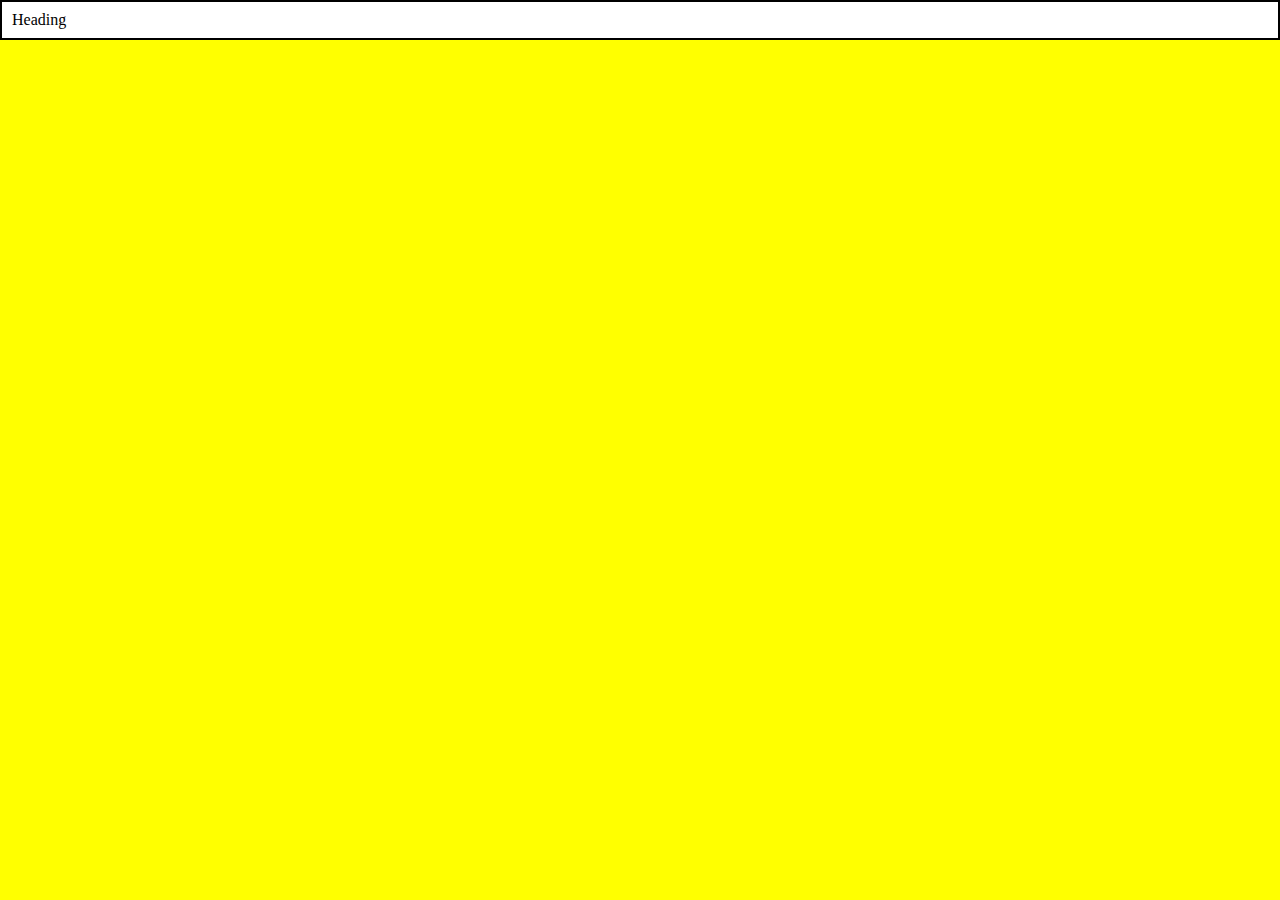
<file: exercises/compass-demo/index.html>
<!DOCTYPE html>
<html>
    <head>
        <meta charset="utf-8">
        <meta name="viewport" content="width=device-width, initial-scale=1.0">
        <link href="css/main.css" rel="stylesheet">
        <title>Document</title>
    </head>
    <body>
        <header>
            <h1>Heading</h1>
        </header>

    </body>
</html>
</file>
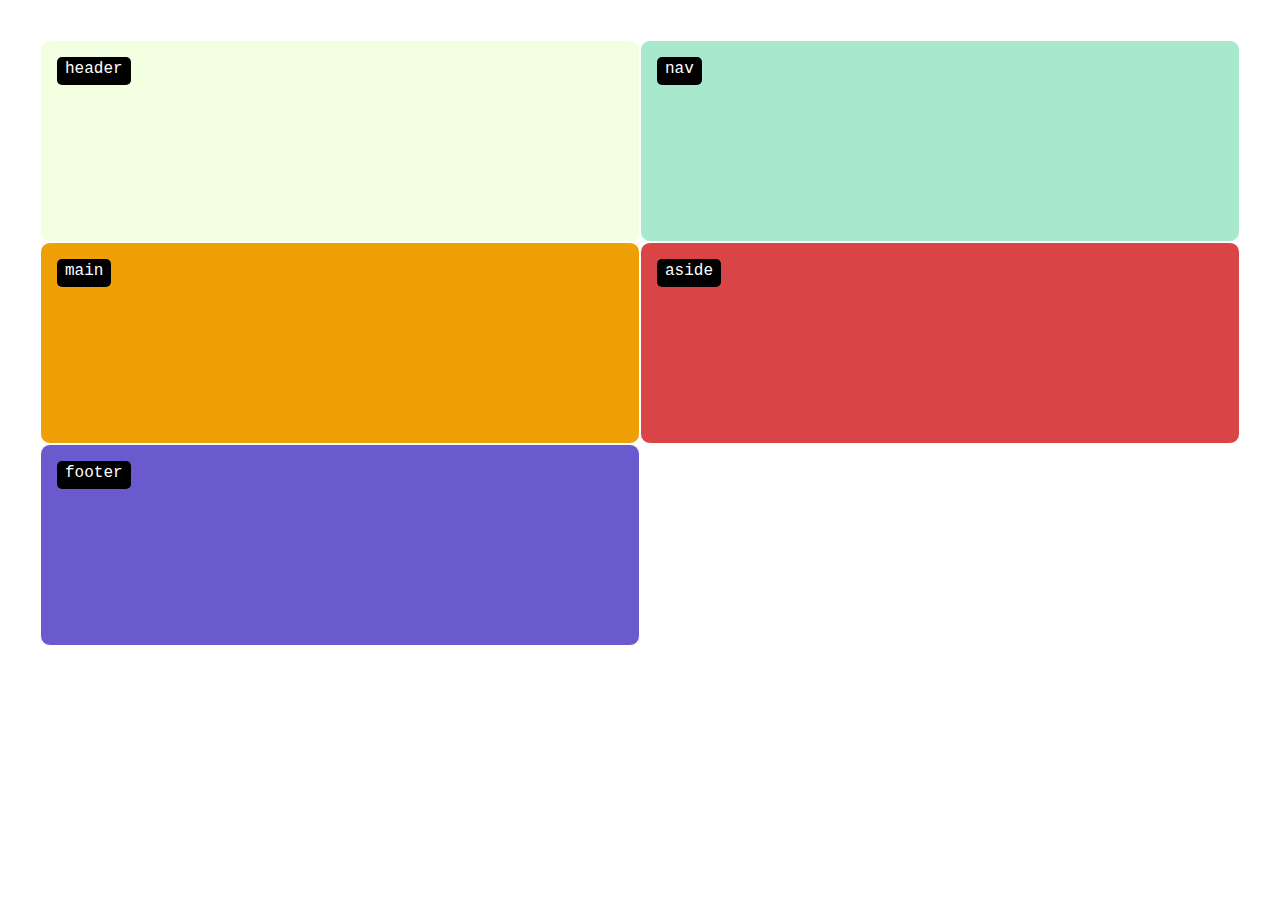
<file: exercises/grid-demo/index.html>
<!DOCTYPE html>
<html>
    <head>
        <meta charset="utf-8">
        <meta name="viewport" content="width=device-width, initial-scale=1.0">
        <link href="css/main.css" rel="stylesheet">
        <script src="https://ajax.googleapis.com/ajax/libs/jquery/3.3.1/jquery.min.js"></script>
        <title></title>
    </head>
<body>
    <div class="site">

        <header></header>
        <nav></nav>
        <main></main>
        <aside></aside>
        <footer></footer>
    </div>
</body>
</html>
</file>
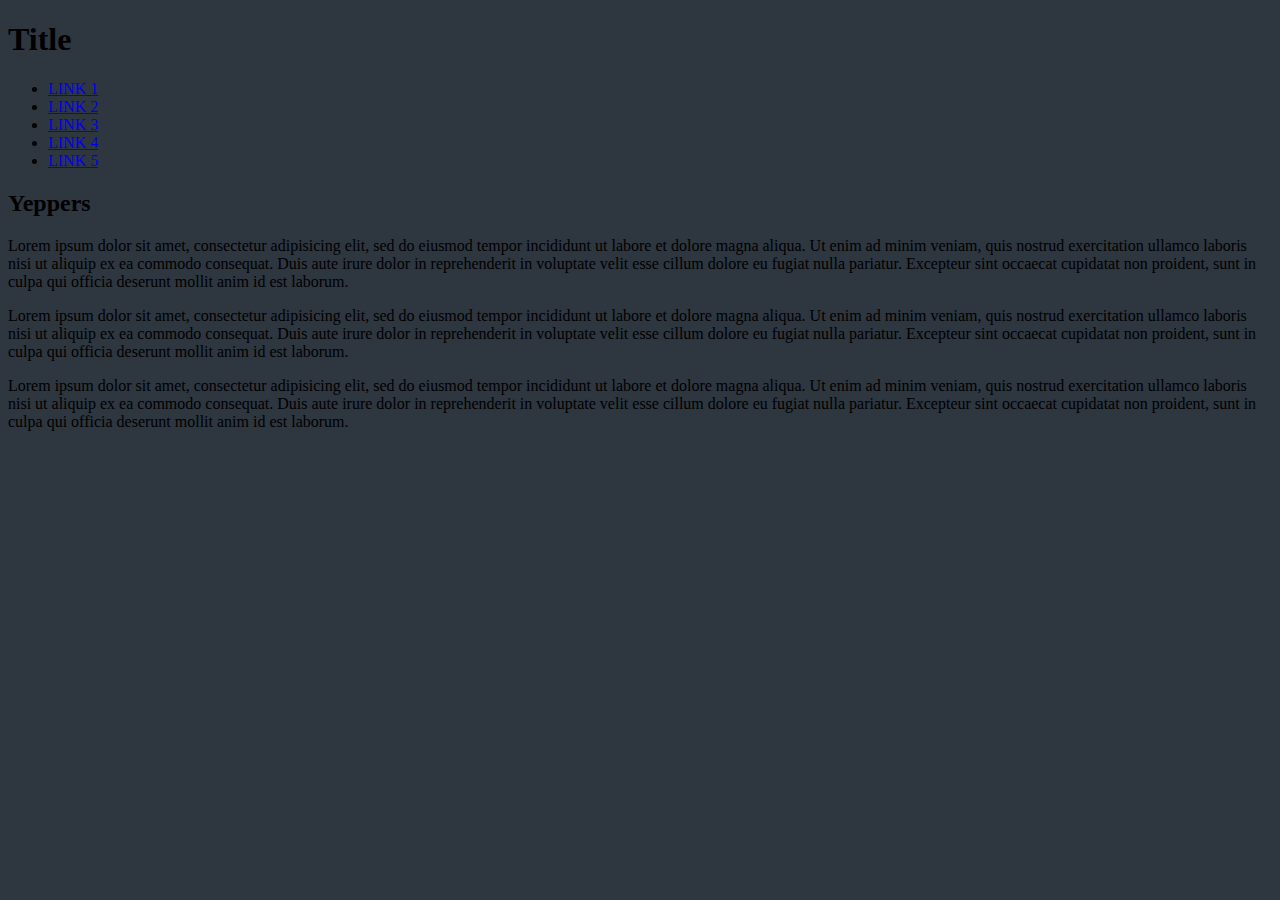
<file: exercises/sassy/index.html>
<!DOCTYPE html>
<html lang="en">
<head>
    <meta charset="UTF-8">
    <meta name="viewport" content="width=device-width, initial-scale=1.0">
    <link href="css/main.css" rel="stylesheet">
    <title>Document</title>
</head>
<body>
    <header>
        <h1>Title</h1>
    </header>
    <div class="container"></div>

    <nav>
        <ul>
            <li><a href="#">LINK 1</a></li>
            <li><a href="#">LINK 2</a></li>
            <li><a href="#">LINK 3</a></li>
            <li><a href="#">LINK 4</a></li>
            <li><a href="#">LINK 5</a></li>
        </ul>
    </nav>
    <main>
        <h2>Yeppers</h2>
        <p>Lorem ipsum dolor sit amet, consectetur adipisicing elit, sed do eiusmod tempor incididunt ut labore et dolore magna aliqua. Ut enim ad minim veniam, quis nostrud exercitation ullamco laboris nisi ut aliquip ex ea commodo consequat. Duis aute irure dolor in reprehenderit in voluptate velit esse cillum dolore eu fugiat nulla pariatur. Excepteur sint occaecat cupidatat non proident, sunt in culpa qui officia deserunt mollit anim id est laborum.</p>
        <p>Lorem ipsum dolor sit amet, consectetur adipisicing elit, sed do eiusmod tempor incididunt ut labore et dolore magna aliqua. Ut enim ad minim veniam, quis nostrud exercitation ullamco laboris nisi ut aliquip ex ea commodo consequat. Duis aute irure dolor in reprehenderit in voluptate velit esse cillum dolore eu fugiat nulla pariatur. Excepteur sint occaecat cupidatat non proident, sunt in culpa qui officia deserunt mollit anim id est laborum.</p>
        <p>Lorem ipsum dolor sit amet, consectetur adipisicing elit, sed do eiusmod tempor incididunt ut labore et dolore magna aliqua. Ut enim ad minim veniam, quis nostrud exercitation ullamco laboris nisi ut aliquip ex ea commodo consequat. Duis aute irure dolor in reprehenderit in voluptate velit esse cillum dolore eu fugiat nulla pariatur. Excepteur sint occaecat cupidatat non proident, sunt in culpa qui officia deserunt mollit anim id est laborum.</p>
    </main>

</body>
</html>
</file>
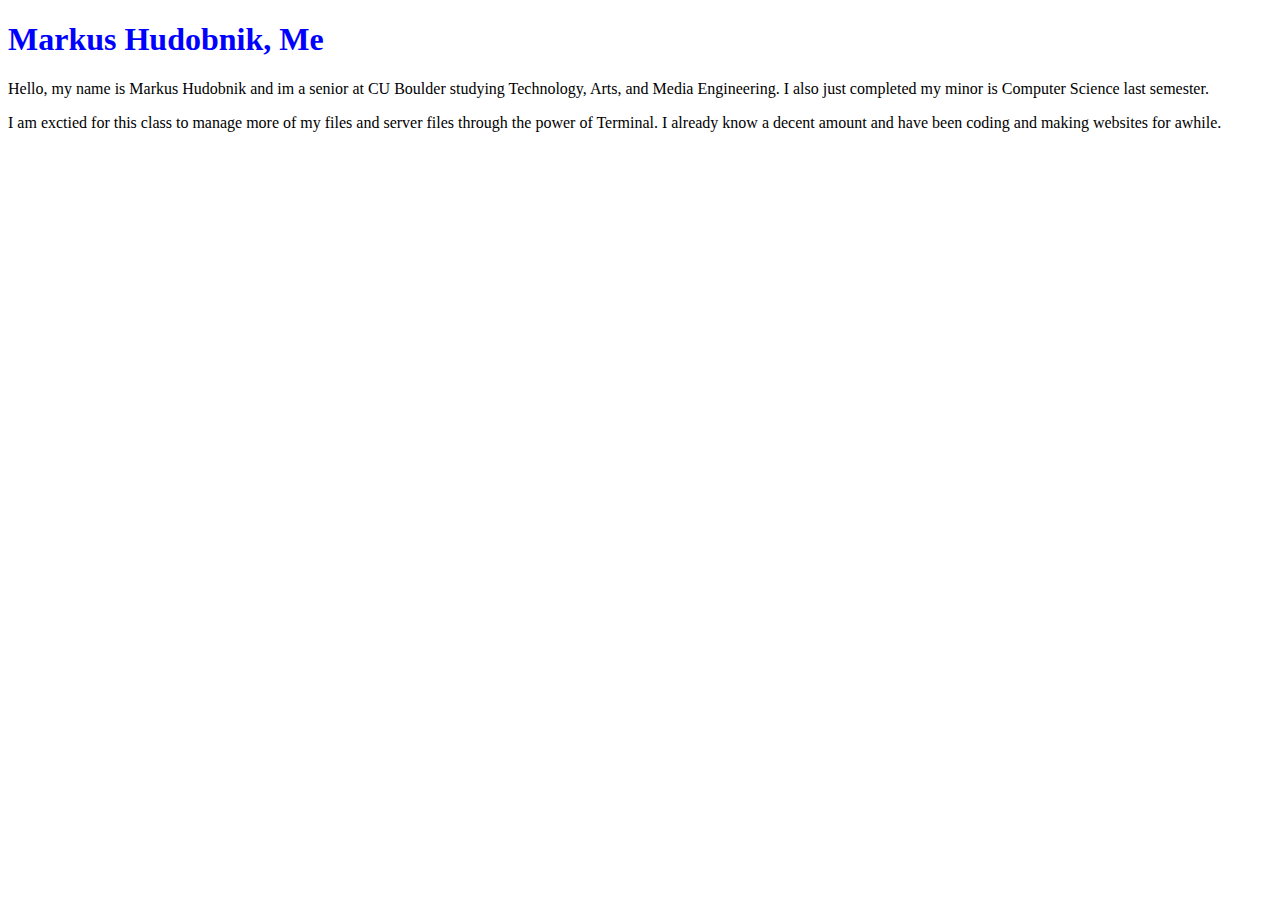
<file: me.html>
<!DOCTYPE html>

<html>
<head>
<meta charset="utf-8">
<link href="css/me.css" rel="stylesheet">
<meta content="width=device-width, initial-scale=1.0" name="viewport">
<title>Me</title>
</head>
<body>
	<h1>Markus Hudobnik, Me</h1>
	<p>Hello, my name is Markus Hudobnik and im a senior at CU Boulder studying Technology, Arts, and Media Engineering. I also just completed my minor is Computer Science last semester.</p>
	<p>I am exctied for this class to manage more of my files and server files through the power of Terminal. I already know a decent amount and have been coding and making websites for awhile. </p>
</body>
</html>
</file>
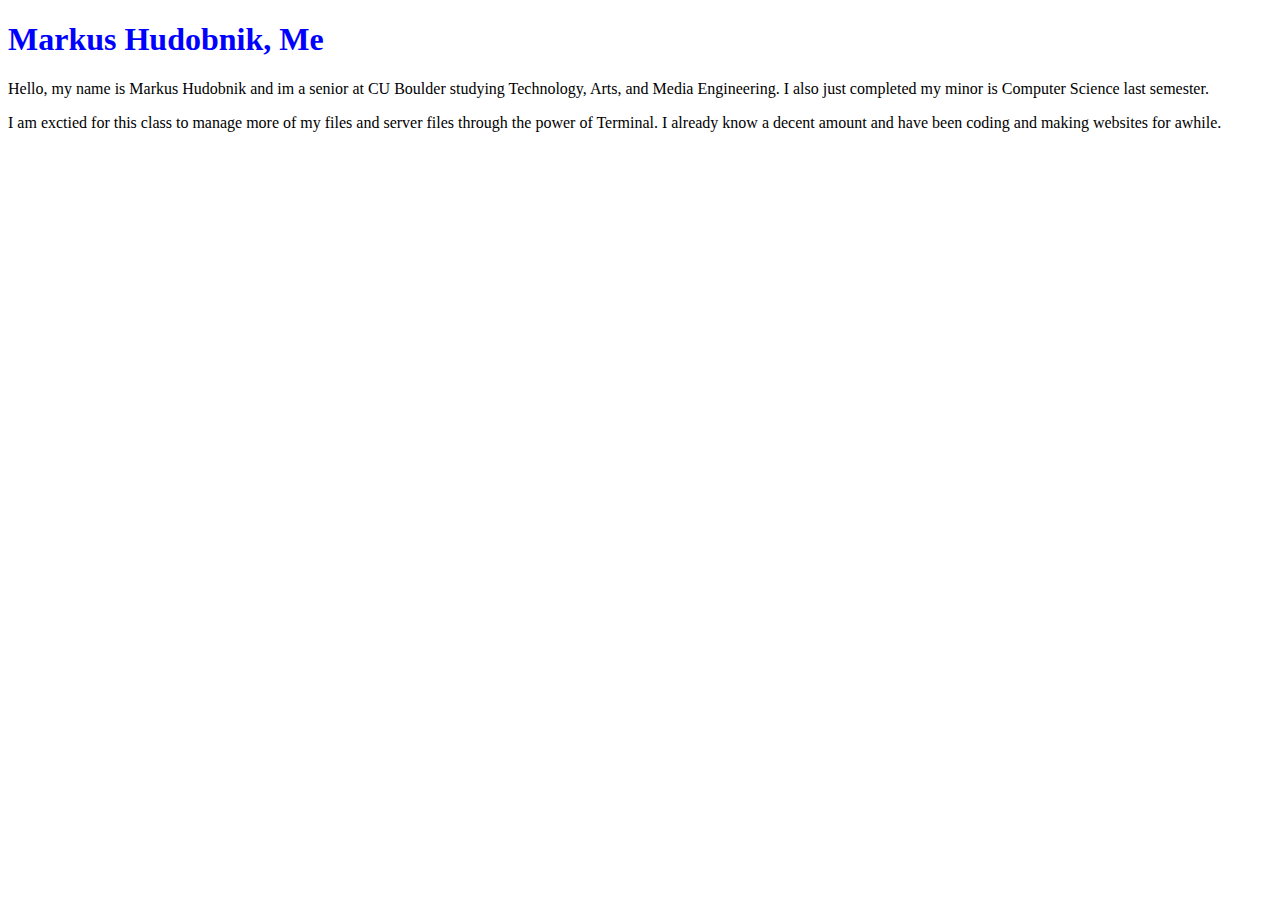
<file: exercises/me.html>
<!DOCTYPE html>

<html>
<head>
<meta charset="utf-8">
<link href="me.css" rel="stylesheet">
<meta content="width=device-width, initial-scale=1.0" name="viewport">
<title>Me</title>
</head>
<body>
	<h1>Markus Hudobnik, Me</h1>
	<p>Hello, my name is Markus Hudobnik and im a senior at CU Boulder studying Technology, Arts, and Media Engineering. I also just completed my minor is Computer Science last semester.</p>
	<p>I am exctied for this class to manage more of my files and server files through the power of Terminal. I already know a decent amount and have been coding and making websites for awhile. </p>
</body>
</html>
</file>
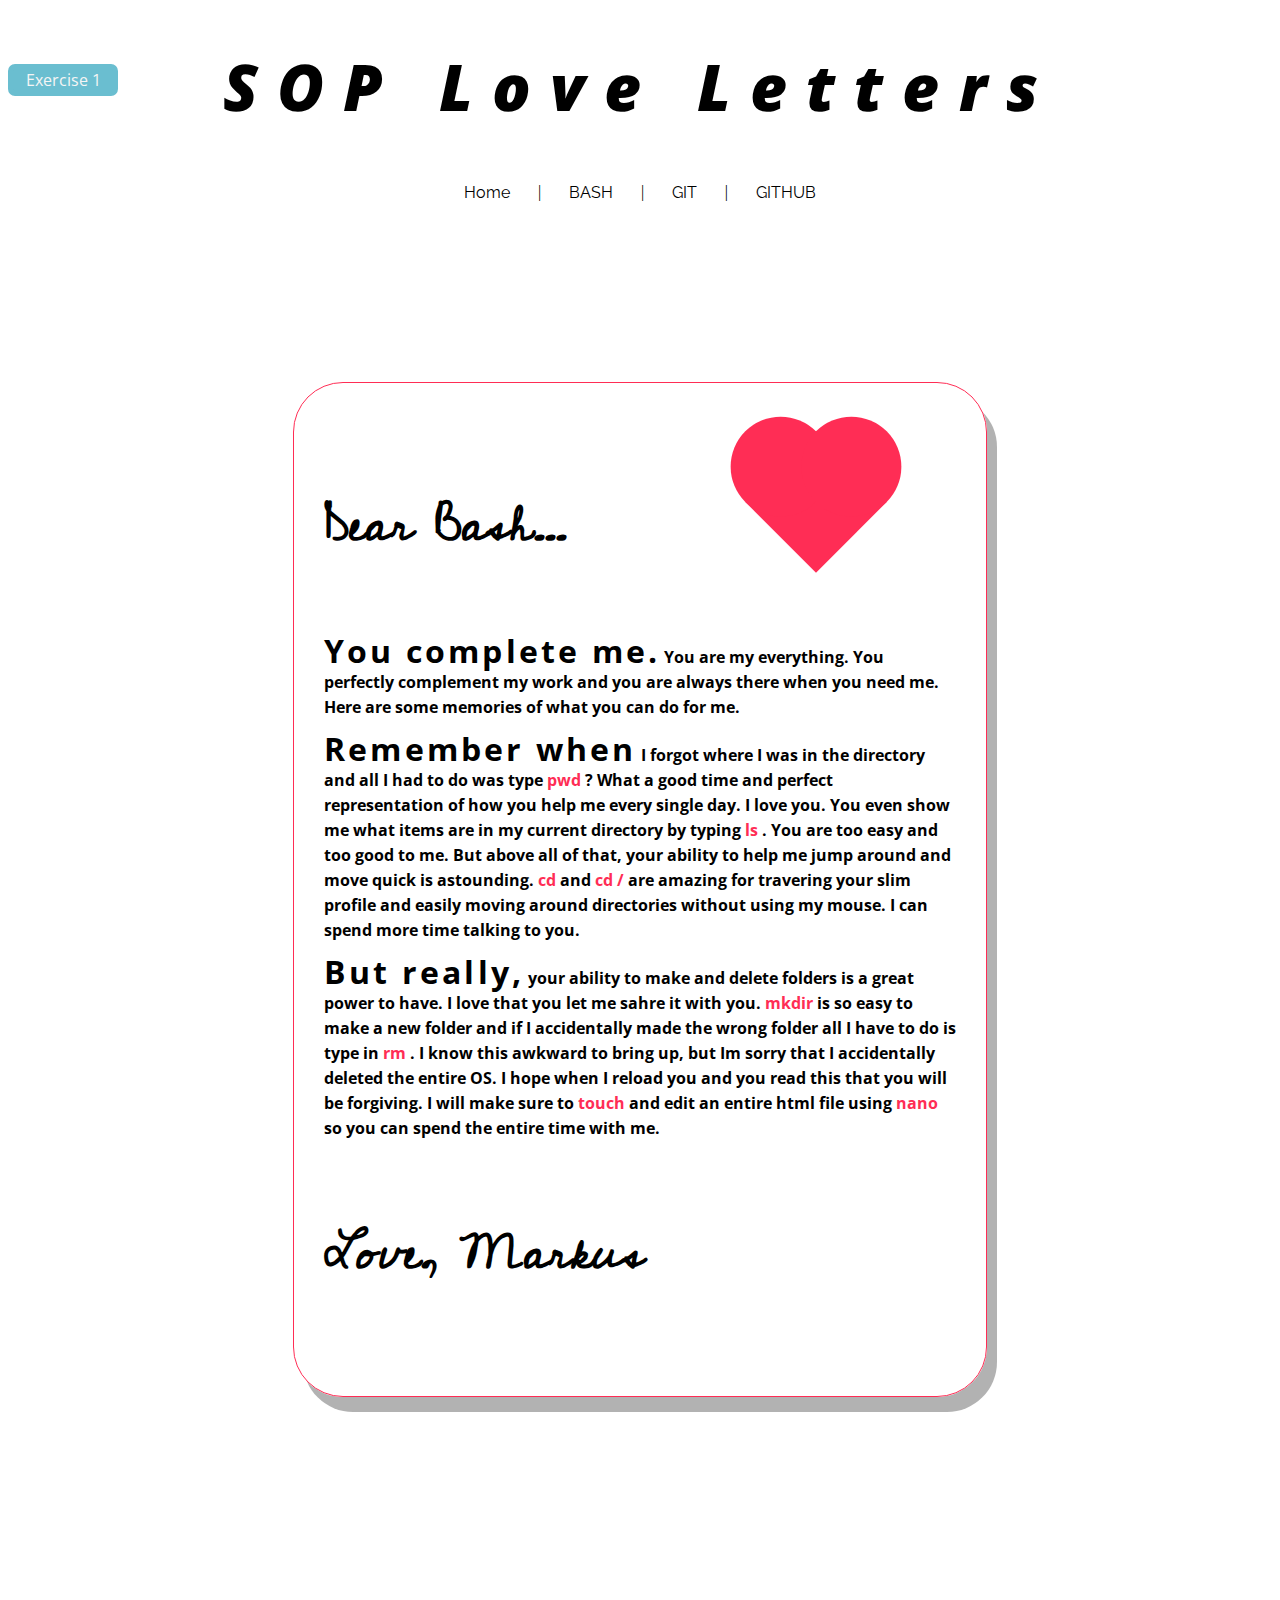
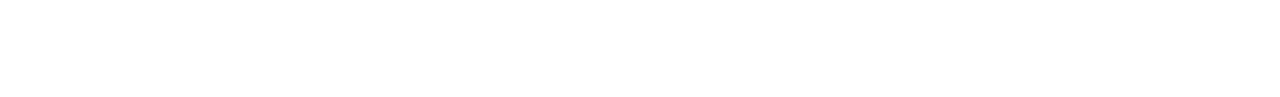
<file: projects/SOPLoveLetters/BASH.html>
<!DOCTYPE html>
<html>
    <head>
        <meta charset="utf-8">
        <title>BASH</title>
        <title>SOP Love Letters</title>
        <link href="css/BASH.css" rel="stylesheet">
        <link href="https://fonts.googleapis.com/css?family=Open+Sans:400,600,700,800i|Raleway" rel="stylesheet">
        <link href="https://fonts.googleapis.com/css?family=Cedarville+Cursive" rel="stylesheet">
        <meta content="width=device-width, initial-scale=1.0" name="viewport">
    </head>

    <body>
        <header>
            <h4 class="header-item" id="title-header">Exercise 1</h1>
            <h1 class="header-item" id="title-name">SOP Love Letters</h1>
        </header>
        <nav>
            <ul class="flex-container-nav">
                <li class="flex-item-nav"><a href="../../index.html">Home</a></li>
                <li class="flex-item-nav">|</li>
                <li class="flex-item-nav"><a href="BASH.html">BASH</a></li>
                <li class="flex-item-nav">|</li>
                <li class="flex-item-nav"><a href="GIT.html">GIT</a></li>
                <li class="flex-item-nav">|</li>
                <li class="flex-item-nav"><a href="GITHUB.html">GITHUB</a></li>
            </ul>
        </nav>
        <section>
            <div class="heart-shape"></div>
        </section>
        <main id="main-content">
            <div id="content">
                <h2 class="dear-bash">Dear Bash...</h2>
                <p><span class="text-header">You complete me.</span> You are my everything. You perfectly complement my work and you are always there when you need me. Here are some memories of what you can do for me.</p>
                <p>
                    <span class="text-header">Remember when</span>
                    I forgot where I was in the directory and all I had to do was type
                    <span class="tooltip">pwd<span class="tooltiptext">present working directory</span></span>
                    ? What a good time and perfect representation of how you help me every single day. I love you. You even show me what items are in my current directory by typing <span class="tooltip">ls<span class="tooltiptext">lists contents of a directory</span></span>
                    . You are too easy and too good to me. But above all of that, your ability to help me jump around and move quick is astounding.
                    <span class="tooltip">cd<span class="tooltiptext">changes directory</span></span>
                    and
                    <span class="tooltip">cd /<span class="tooltiptext">changes directory back to root</span></span>
                    are amazing for travering your slim profile and easily moving around directories without using my mouse. I can spend more time talking to you.
                </p>
                <p>
                    <span class="text-header">But really,</span>
                    your ability to make and delete folders is a great power to have. I love that you let me sahre it with you.
                    <span class="tooltip">mkdir<span class="tooltiptext">makes a new folder</span></span>
                    is so easy to make a new folder and if I accidentally made the wrong folder all I have to do is type in
                    <span class="tooltip">rm<span class="tooltiptext">permanently deletes. use with caution</span></span>
                    . I know this awkward to bring up, but Im sorry that I accidentally deleted the entire OS. I hope when I reload you and you read this that you will be forgiving. I will make sure to
                    <span class="tooltip">touch<span class="tooltiptext">makes a new file</span></span>
                    and edit an entire html file using
                    <span class="tooltip">nano<span class="tooltiptext">edits an existing file using vim</span></span>
                    so you can spend the entire time with me.</p>

                <h2 class="dear-bash">Love, Markus</h2>
            </div>
        </main>



    </body>
</html>
</file>
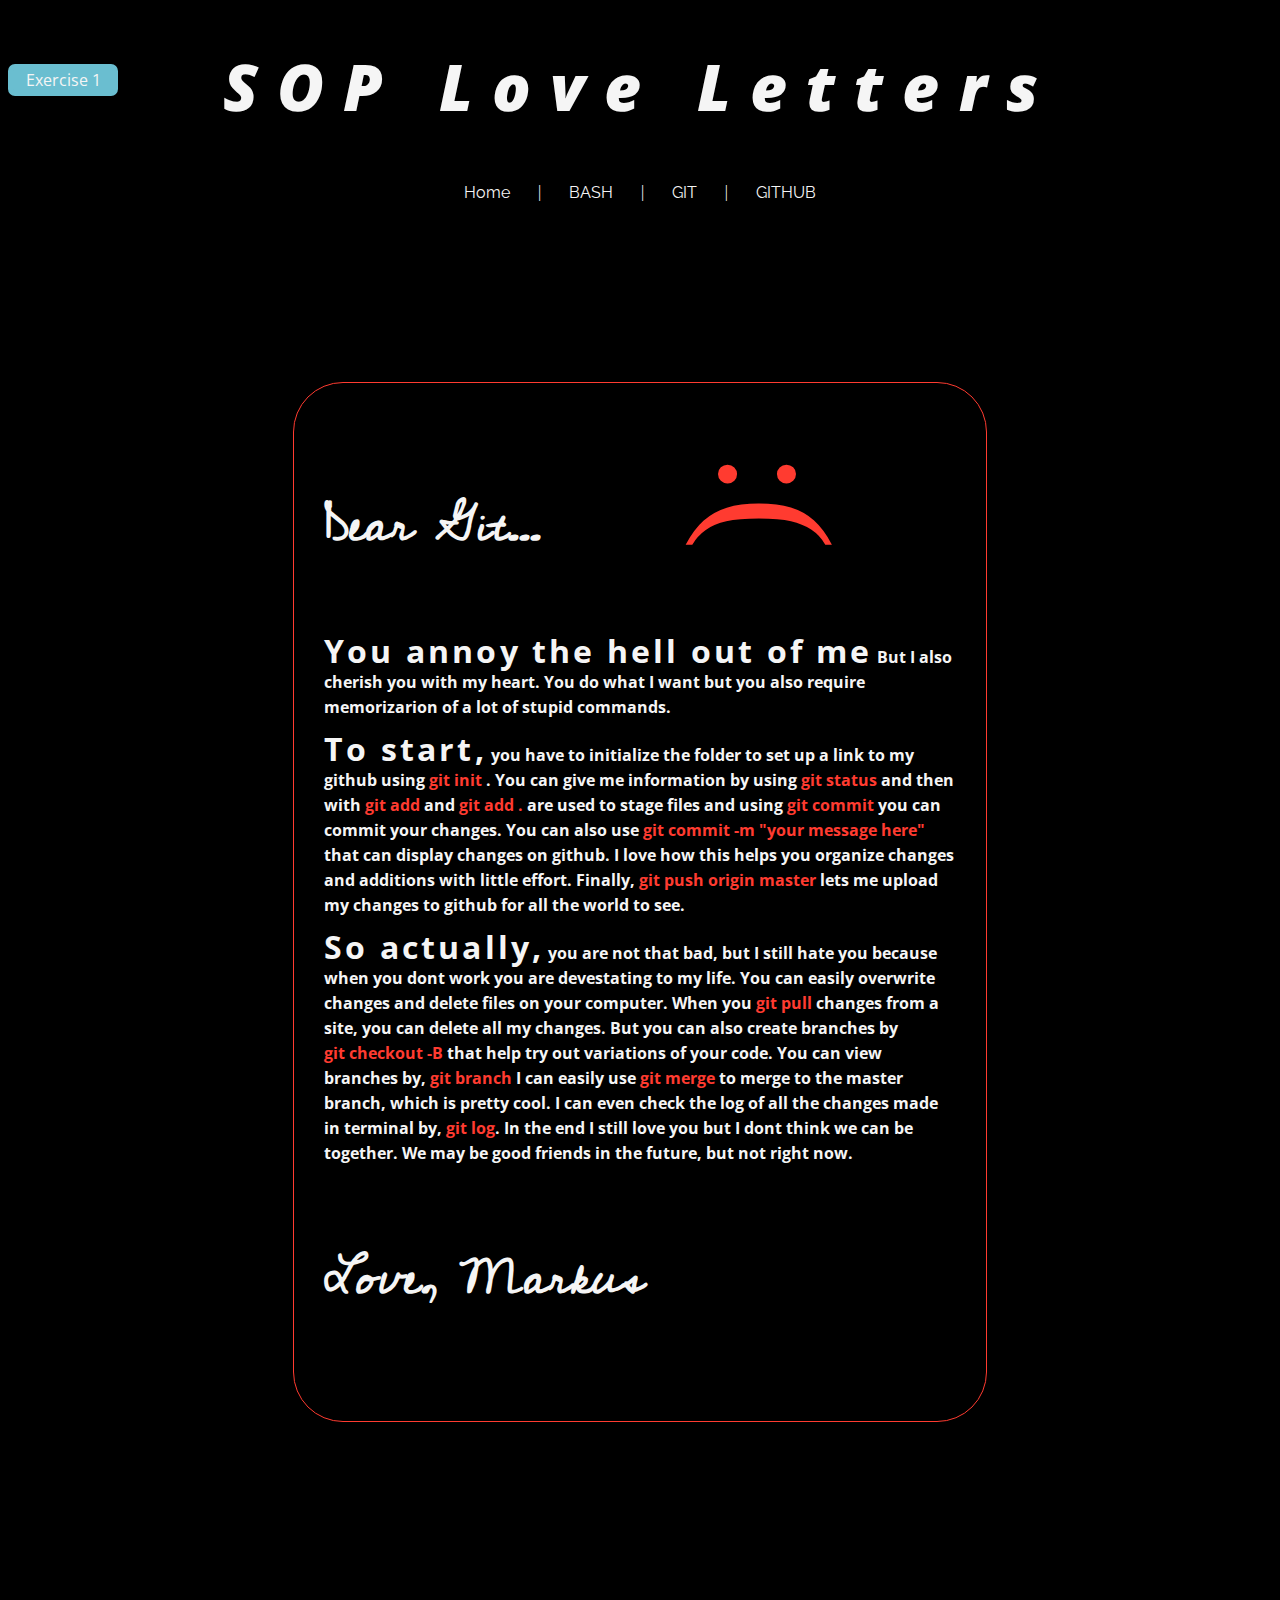
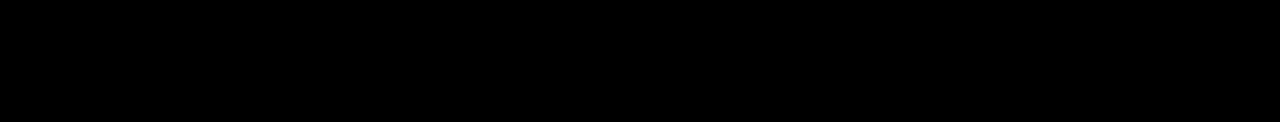
<file: projects/SOPLoveLetters/GIT.html>
<!DOCTYPE html>
<html>
    <head>
        <meta charset="utf-8">
        <title>GIT</title>
        <title>SOP Love Letters</title>
        <link href="css/GIT.css" rel="stylesheet">
        <link href="https://fonts.googleapis.com/css?family=Open+Sans:400,600,700,800i|Raleway" rel="stylesheet">
        <link href="https://fonts.googleapis.com/css?family=Cedarville+Cursive" rel="stylesheet">
        <meta content="width=device-width, initial-scale=1.0" name="viewport">
    </head>
    <body>
        <header>
            <h4 class="header-item" id="title-header">Exercise 1</h1>
            <h1 class="header-item" id="title-name">SOP Love Letters</h1>
        </header>
        <nav>
            <ul class="flex-container-nav">
                <li class="flex-item-nav"><a href="../../index.html">Home</a></li>
                <li class="flex-item-nav">|</li>
                <li class="flex-item-nav"><a href="BASH.html">BASH</a></li>
                <li class="flex-item-nav">|</li>
                <li class="flex-item-nav"><a href="GIT.html">GIT</a></li>
                <li class="flex-item-nav">|</li>
                <li class="flex-item-nav"><a href="GITHUB.html">GITHUB</a></li>
            </ul>
        </nav>
        <section>
            <div class="frowny">:(</div>
        </section>
        <main id="main-content">
            <div id="content">
                <h2 class="dear-bash">Dear Git...</h2>
                <p><span class="text-header">You annoy the hell out of me</span> But I also cherish you with my heart. You do what I want but you also require memorizarion of a lot of stupid commands.</p>
                <p>
                    <span class="text-header">To start,</span>
                    you have to initialize the folder to set up a link to my github using
                    <span class="tooltip">git init<span class="tooltiptext">initilizes a repo but creating a hidden .git folder that links to your github</span></span>
                    . You can give me information by using
                    <span class="tooltip">git status<span class="tooltiptext">displays information on your tree. modified but not pushed, etc.</span></span>
                    and then with
                    <span class="tooltip">git add<span class="tooltiptext">adds file to be staged</span></span>
                    and
                    <span class="tooltip">git add .<span class="tooltiptext">adds all contents of the folder to be staged</span></span>
                    are used to stage files and using
                    <span class="tooltip">git commit<span class="tooltiptext">commits changes</span></span>
                    you can commit your changes. You can also use
                    <span class="tooltip">git commit -m "your message here"<span class="tooltiptext">commits changes with a note</span></span>
                    that can display changes on github. I love how this helps you organize changes and additions with little effort. Finally,
                    <span class="tooltip">git push origin master<span class="tooltiptext">pushes chanegs to the master branch</span></span>
                    lets me upload my changes to github for all the world to see.
                </p>
                <p>
                    <span class="text-header">So actually,</span>
                    you are not that bad, but I still hate you because when you dont work you are devestating to my life. You can easily overwrite changes and delete files on your computer. When you
                    <span class="tooltip">git pull<span class="tooltiptext">pulls files from github repo</span></span>
                    changes from a site, you can delete all my changes. But you can also create branches by
                    <span class="tooltip">git checkout -B<span class="tooltiptext">creates a new branch on your repo</span></span>
                     that help try out variations of your code. You can view branches by,
                    <span class="tooltip">git branch<span class="tooltiptext">lists all branches in directory</span></span>
                     I can easily use
                    <span class="tooltip">git merge<span class="tooltiptext">merges changes</span></span>
                    to merge to the master branch, which is pretty cool. I can even check the log of all the changes made in terminal by,
                    <span class="tooltip">git log<span class="tooltiptext">log of changes</span></span>.
                    In the end I still love you but I dont think we can be together. We may be good friends in the future, but not right now.
                </p>
                <h2 class="dear-bash">Love, Markus</h2>
            </div>
        </main>



    </body>
</html>
</file>
<file: exercises/compass-demo/css/main.css>
html, body, div, span, applet, object, iframe,
h1, h2, h3, h4, h5, h6, p, blockquote, pre,
a, abbr, acronym, address, big, cite, code,
del, dfn, em, img, ins, kbd, q, s, samp,
small, strike, strong, sub, sup, tt, var,
b, u, i, center,
dl, dt, dd, ol, ul, li,
fieldset, form, label, legend,
table, caption, tbody, tfoot, thead, tr, th, td,
article, aside, canvas, details, embed,
figure, figcaption, footer, header, hgroup,
menu, nav, output, ruby, section, summary,
time, mark, audio, video {
  margin: 0;
  padding: 0;
  border: 0;
  font: inherit;
  font-size: 100%;
  vertical-align: baseline;
}

html {
  line-height: 1;
}

ol, ul {
  list-style: none;
}

table {
  border-collapse: collapse;
  border-spacing: 0;
}

caption, th, td {
  text-align: left;
  font-weight: normal;
  vertical-align: middle;
}

q, blockquote {
  quotes: none;
}
q:before, q:after, blockquote:before, blockquote:after {
  content: "";
  content: none;
}

a img {
  border: none;
}

article, aside, details, figcaption, figure, footer, header, hgroup, main, menu, nav, section, summary {
  display: block;
}

body {
  background-color: yellow;
}

header h1 {
  -moz-border-radius: 15;
  -webkit-border-radius: 15;
  border-radius: 15;
  background: white;
  border: solid 2px black;
  padding: 10px;
}
</file>
<file: exercises/grid-demo/css/main.css>
html, body, div, span, applet, object, iframe,
h1, h2, h3, h4, h5, h6, p, blockquote, pre,
a, abbr, acronym, address, big, cite, code,
del, dfn, em, img, ins, kbd, q, s, samp,
small, strike, strong, sub, sup, tt, var,
b, u, i, center,
dl, dt, dd, ol, ul, li,
fieldset, form, label, legend,
table, caption, tbody, tfoot, thead, tr, th, td,
article, aside, canvas, details, embed,
figure, figcaption, footer, header, hgroup,
menu, nav, output, ruby, section, summary,
time, mark, audio, video {
  margin: 0;
  padding: 0;
  border: 0;
  font: inherit;
  font-size: 100%;
  vertical-align: baseline;
}

html {
  line-height: 1;
}

ol, ul {
  list-style: none;
}

table {
  border-collapse: collapse;
  border-spacing: 0;
}

caption, th, td {
  text-align: left;
  font-weight: normal;
  vertical-align: middle;
}

q, blockquote {
  quotes: none;
}
q:before, q:after, blockquote:before, blockquote:after {
  content: "";
  content: none;
}

a img {
  border: none;
}

article, aside, details, figcaption, figure, footer, header, hgroup, main, menu, nav, section, summary {
  display: block;
}

:root {
  --page-bg: #F2FFE1;
  --header-bg: #6ADCDD;
  --nav-bg: #A8E8CD;
  --main-bg: #F0A007;
  --aside-bg: #D94546;
  --footer-bg: #6A5ACD;
  --info-bg: black;
  --info-txt: white;
}

body {
  margin: 40px;
}

header,
nav,
main,
section,
aside,
footer {
  border: solid 1px white;
  border-radius: 10px;
  position: relative;
  min-height: 200px;
}
header::after,
nav::after,
main::after,
section::after,
aside::after,
footer::after {
  display: block;
  position: absolute;
  font-family: "Input Mono", "Courier New", Courier, monospace;
  background: var(--info-bg);
  color: var(--info-txt);
  top: 1em;
  left: 1em;
  height: 1.25em;
  width: auto;
  padding: 0.25em 0.5em;
  border-radius: 5px;
}

header {
  background: var(--page-bg);
}
header::after {
  content: "header";
}

nav {
  background: var(--nav-bg);
}
nav::after {
  content: "nav";
}

main {
  background: var(--main-bg);
}
main::after {
  content: "main";
}

aside {
  background: var(--aside-bg);
}
aside::after {
  content: "aside";
}

footer {
  background: var(--footer-bg);
}
footer::after {
  content: "footer";
}

.site {
  display: grid;
  grid-template-columns: 50% 50%;
}
</file>
<file: exercises/sassy/css/main.css>
body {
  background: rgba(23, 32, 43, 0.9); }

/*# sourceMappingURL=main.css.map */
</file>
<file: css/me.css>
h1 {
	color: blue;
}
</file>
<file: exercises/me.css>
h1 {
	color: blue;
}
</file>
<file: projects/SOPLoveLetters/css/BASH.css>
@import url("../../../css/topNavigation.css");
@import url("SOPLoveLetters.css");

body {
    background: white;
}

#content{
    background-color: rbga(255,255,255,0);
    border-radius: 50px;
    border-color: rgb(255,45,85);

    border-style: solid;
    border-width: 1px;
    box-shadow: 10px 15px rgba(0, 0, 0, 0.3);
}

.heart-shape{
	position: relative;
	width: 100px;
	height: 100px;
	transform: rotate(45deg);
	background-color: rgb(255,45,85);

    left:60%;
    top:170px;
    z-index: -50;
}
.heart-shape:before,.heart-shape:after{
	position: absolute;
	width: 100px;
	height: 100px;
	content: '';
	border-radius: 50%;
	background-color: rgb(255,45,85);
}
.heart-shape:before{
	bottom: 0px;
	left: -50px;
}
.heart-shape:after{
	top: -50px;
	right: 0px;
}

.flex-item-nav, .flex-item-nav a{
    color: black;
}

.tooltip{
    color: rgb(255,45,85);
}
</file>
<file: projects/SOPLoveLetters/css/GIT.css>
@import url("../../../css/topNavigation.css");
@import url("SOPLoveLetters.css");

body {
    background: black;
}

#content{
    background-color: rbga(255,255,255,0);
    border-radius: 50px;
    border-color: rgb(255,59,48);;

    border-style: solid;
    border-width: 1px;
    color: whitesmoke;
}

.frowny{
    position: relative;
    width: 100px;
    height: 100px;
    transform: rotate(90deg);
    left:60%;
    top:170px;
    font-size: 10em;
    color: rgb(255,59,48);;
    text-shadow: rgba(0, 0, 0, 0.3) 0 1px 3px;
}

#title-name, .text-header{
    color: whitesmoke;
}

.tooltip{
    color: rgb(255,59,48);
}

.tooltip .tooltiptext {
    background-color: white;
    color: black;
    opacity: 1;
}
</file>
